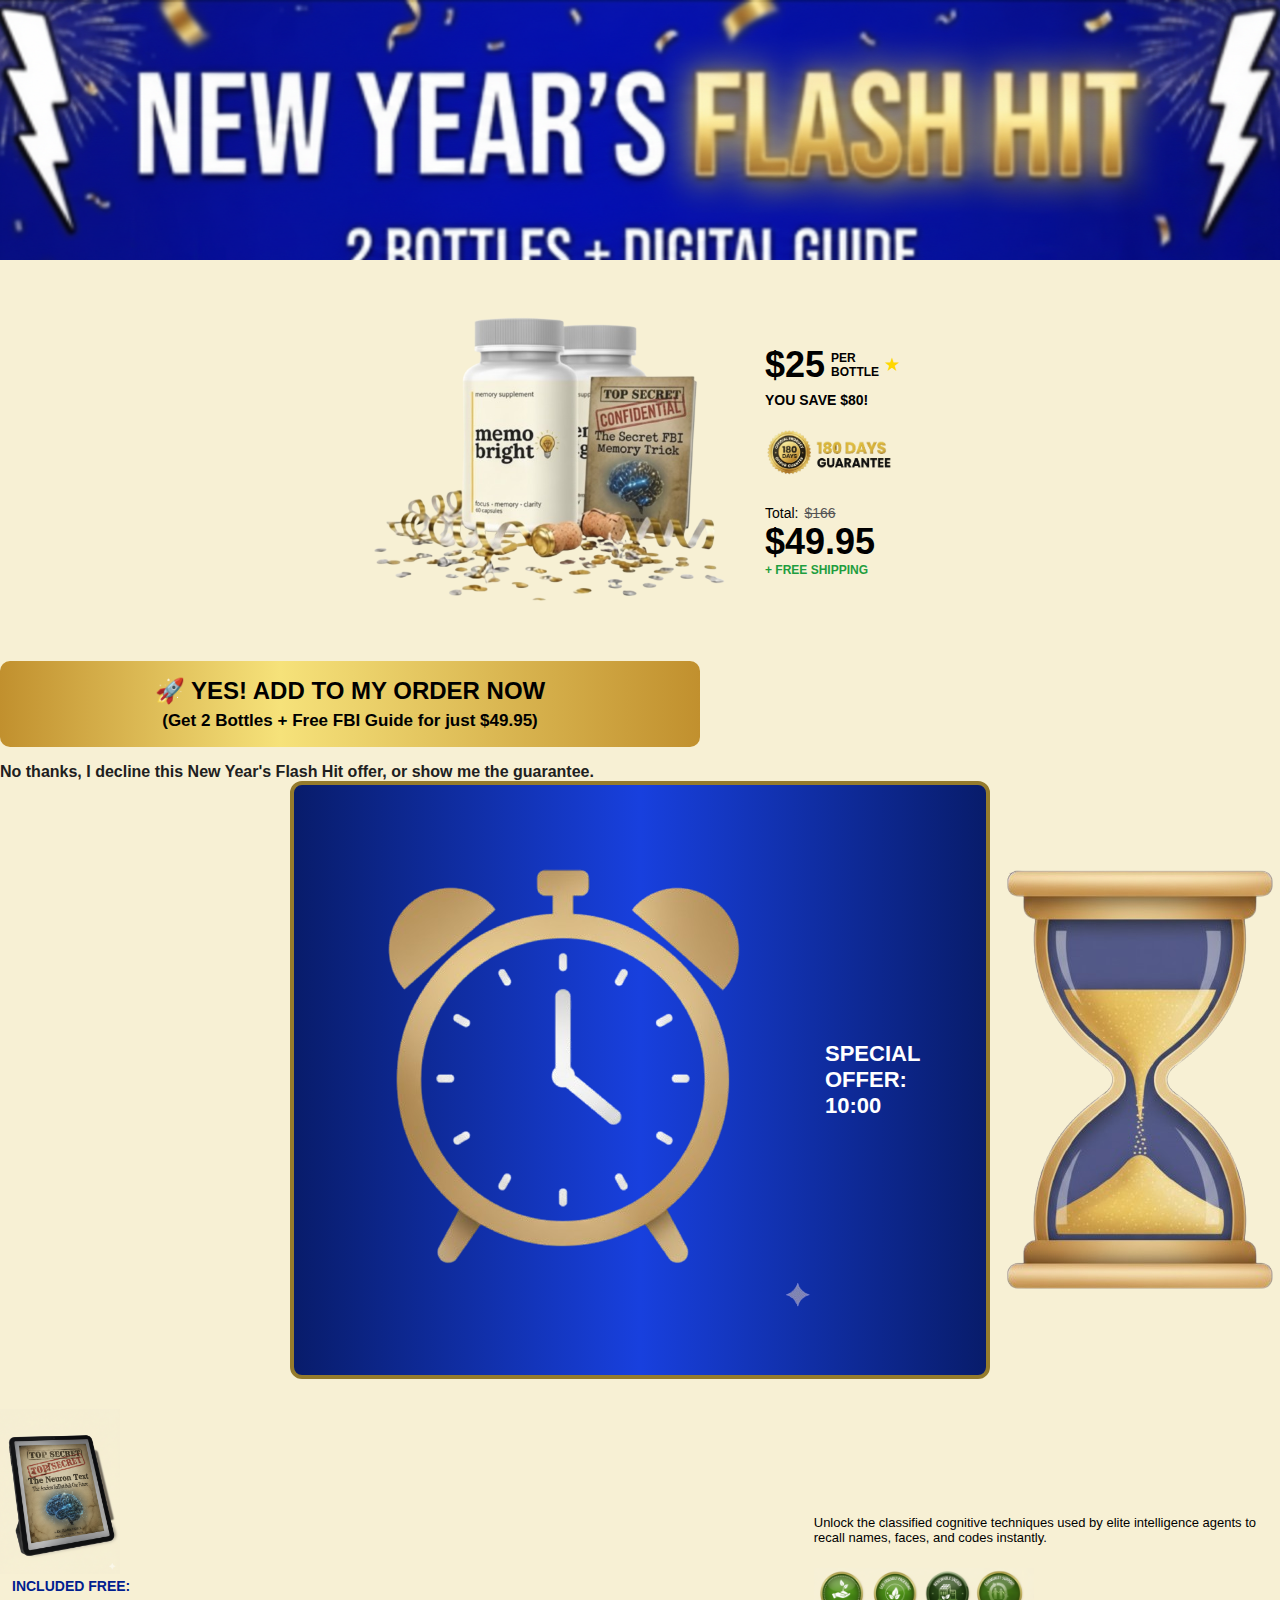
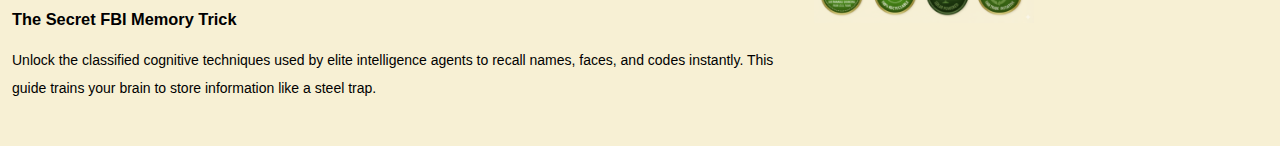
<file: downsell-1/index.html>
<!DOCTYPE html>
<html lang="en">
  <head>
    <meta charset="UTF-8" />
    <title>New Year's Flash Hit</title>
    <link rel="stylesheet" href="style.css" />
  </head>
  <body>
    <!-- HEADER -->
    <div class="hit-header">
      <img src="./assets/banner.png" alt="New Year’s Flash Hit Header" />
    </div>

    <!-- OFFER BOX -->
    <section class="offer-box">
      <div class="offer-content">
        <!-- PRODUTO -->
        <div class="offer-product">
          <img src="./assets/products.png" alt="Memo Bright Product" />
        </div>

        <!-- INFO -->
        <div class="offer-info">
          <div class="price-top">
            <span class="price-per">$25</span>
            <span class="per-text">PER<br />BOTTLE</span>
            <span class="star">★</span>
          </div>

          <div class="save-text">YOU SAVE $80!</div>

          <div class="guarantee">
            <img src="./assets/guarantee.png" alt="180 Days Guarantee" />
          </div>

          <div class="total">
            <span class="total-label">Total:</span>
            <span class="total-old">$166</span>
          </div>

          <div class="total-price">$49.95</div>

          <div class="shipping">+ FREE SHIPPING</div>
        </div>
      </div>
    </section>

    <button class="cta-button">
      🚀 YES! ADD TO MY ORDER NOW
      <span class="cta-subtext">
        (Get 2 Bottles + Free FBI Guide for just $49.95)
      </span>
    </button>

    <div class="cta-decline">
      <span>
        No thanks, I decline this New Year's Flash Hit offer, or show me the
        guarantee.
      </span>
    </div>

    <!-- TIMER BAR -->
    <section class="timer-bar">
      <img src="./assets/clock.png" alt="Clock" class="timer-icon left" />

      <span class="timer-text">
        SPECIAL OFFER: <span id="timer">10:00</span>
      </span>

      <img
        src="./assets/hourglass.png"
        alt="Hourglass"
        class="timer-icon right"
      />
    </section>

    <!-- GUIDE SECTION -->
    <section class="guide-section">
      <div class="guide-content">
        <!-- IMAGEM DO GUIA -->
        <div class="guide_leftcontainer">
          <div class="guide-left">
            <img
              src="./assets/guide.png"
              alt="Secret FBI Memory Trick"
              class="guide-image"
            />
          </div>

          <!-- TEXTO -->
          <div class="guide-text">
            <strong>INCLUDED FREE:</strong>
            <h3>The Secret FBI Memory Trick</h3>
            <p>
              Unlock the classified cognitive techniques used by elite
              intelligence agents to recall names, faces, and codes instantly.
              This guide trains your brain to store information like a steel
              trap.
            </p>
          </div>
        </div>

        <!-- BADGES -->
        <div class="badges-area">
          <p class="badges-text">
            Unlock the classified cognitive techniques used by elite
            intelligence agents to recall names, faces, and codes instantly.
          </p>

          <img src="./assets/badges.png" alt="Badges" class="badges-image" />
        </div>
      </div>
    </section>

    <script src="script.js"></script>
  </body>
</html>
</file>
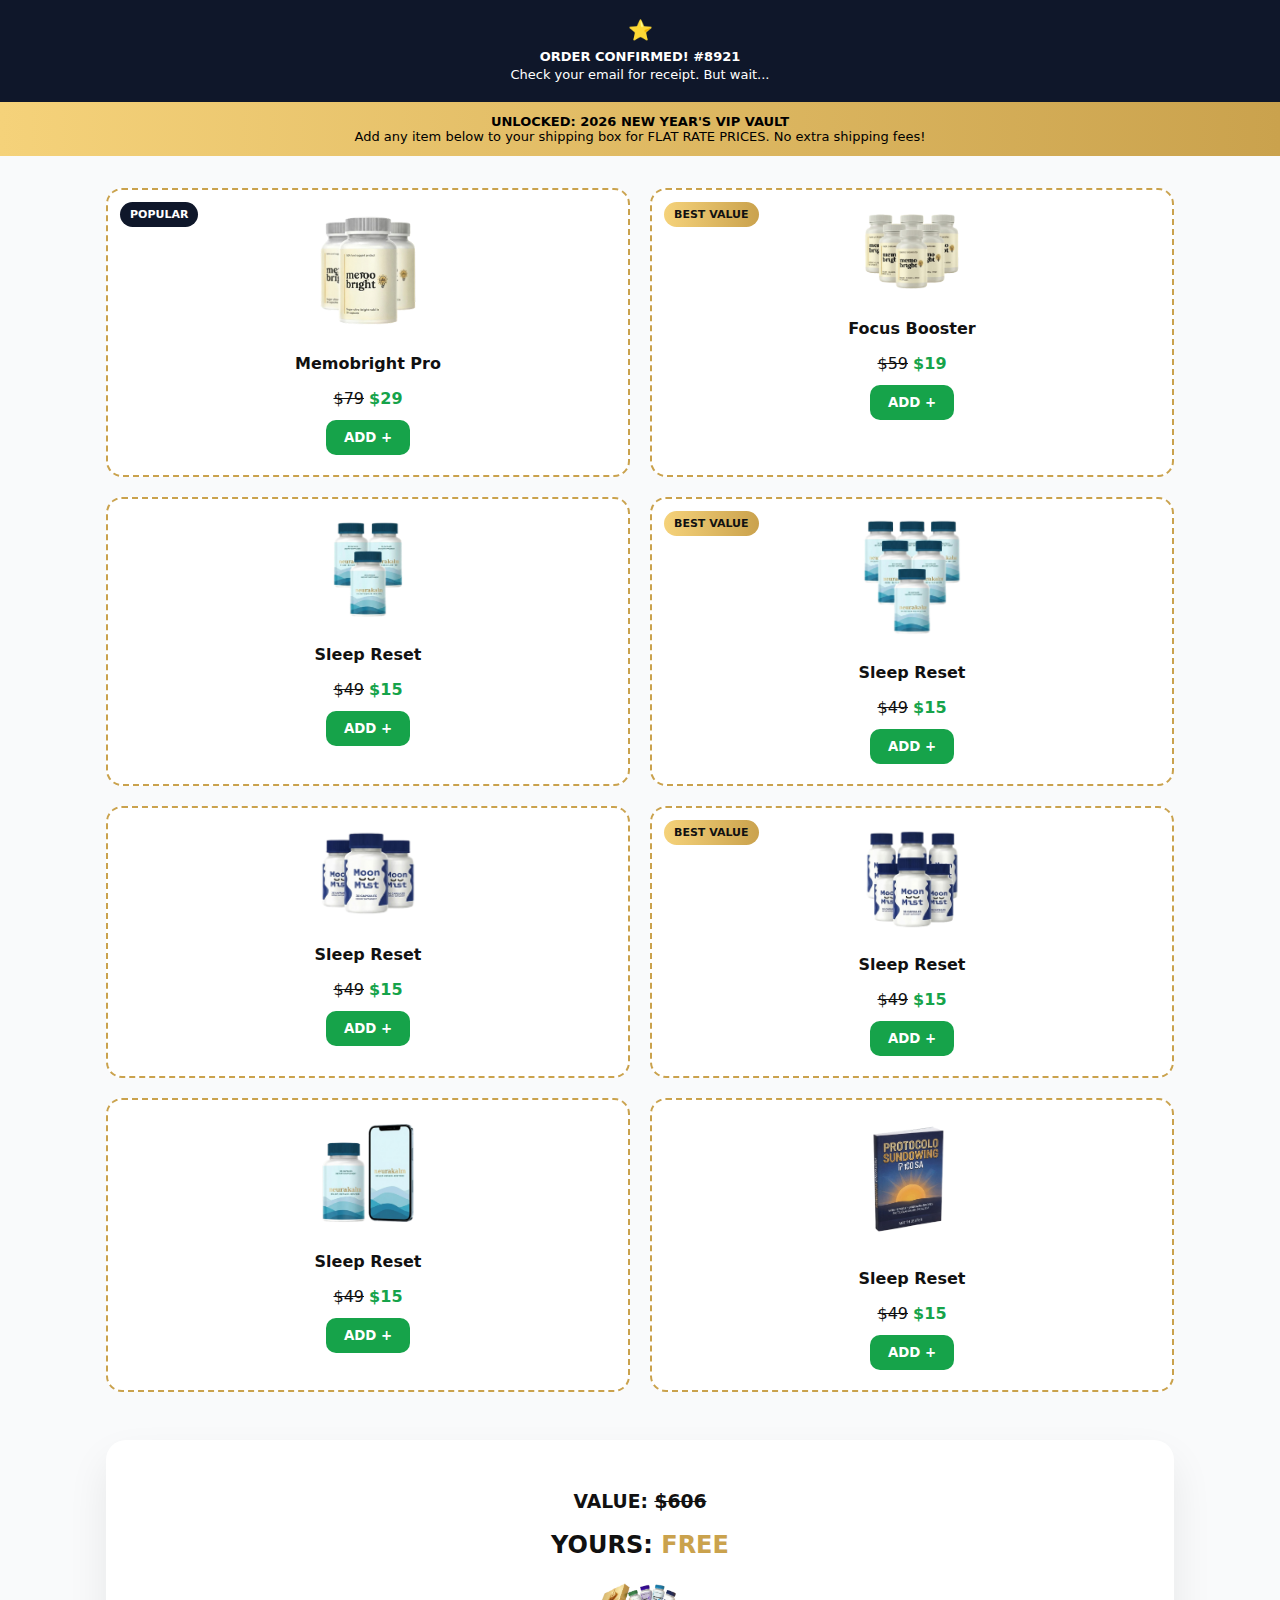
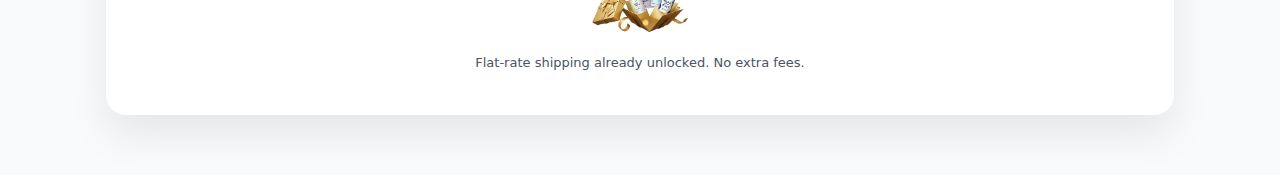
<file: downsell-3/index.html>
<!DOCTYPE html>
<html lang="en">
  <head>
    <meta charset="UTF-8" />
    <meta name="viewport" content="width=device-width, initial-scale=1.0" />
    <title>2026 New Year's VIP Vault</title>
    <link rel="stylesheet" href="styles.css" />
  </head>

  <body>
    <!-- HEADER -->
    <header class="header">
      <div class="header-top">
        <span class="icon">⭐</span>
        <div class="header-text">
          <strong>ORDER CONFIRMED! #8921</strong>
          <span>Check your email for receipt. But wait...</span>
        </div>
      </div>

      <div class="header-alert">
        <strong>UNLOCKED: 2026 NEW YEAR'S VIP VAULT</strong>
        <span>
          Add any item below to your shipping box for FLAT RATE PRICES. No extra
          shipping fees!
        </span>
      </div>
    </header>

    <!-- MAIN -->
    <main class="container">
      <!-- PRODUCT GRID -->
      <section class="grid">
        <!-- CARD -->
        <div class="product-card">
          <div class="badge blue">POPULAR</div>
          <img src="assets/memobright-3.png" alt="Product" />
          <h4>Memobright Pro</h4>
          <p class="price"><s>$79</s> <strong>$29</strong></p>
          <button class="add-btn">ADD +</button>
        </div>

        <div class="product-card">
          <div class="badge gold">BEST VALUE</div>
          <img src="assets/memobright-6.png" alt="Product" />
          <h4>Focus Booster</h4>
          <p class="price"><s>$59</s> <strong>$19</strong></p>
          <button class="add-btn">ADD +</button>
        </div>

        <div class="product-card">
          <img src="assets/neurakalm-3.png" alt="Product" />
          <h4>Sleep Reset</h4>
          <p class="price"><s>$49</s> <strong>$15</strong></p>
          <button class="add-btn">ADD +</button>
        </div>

        <div class="product-card">
          <div class="badge gold">BEST VALUE</div>
          <img src="assets/neurakalm-6.png" alt="Product" />
          <h4>Sleep Reset</h4>
          <p class="price"><s>$49</s> <strong>$15</strong></p>
          <button class="add-btn">ADD +</button>
        </div>

        <div class="product-card">
          <img src="./assets/moonmist-3.png" alt="Product" />
          <h4>Sleep Reset</h4>
          <p class="price"><s>$49</s> <strong>$15</strong></p>
          <button class="add-btn">ADD +</button>
        </div>

        <div class="product-card">
          <div class="badge gold">BEST VALUE</div>
          <img src="./assets/moonmist-6.png" alt="Product" />
          <h4>Sleep Reset</h4>
          <p class="price"><s>$49</s> <strong>$15</strong></p>
          <button class="add-btn">ADD +</button>
        </div>

        <div class="product-card">
          <img src="./assets/neurakalm_app.png" alt="Product" />
          <h4>Sleep Reset</h4>
          <p class="price"><s>$49</s> <strong>$15</strong></p>
          <button class="add-btn">ADD +</button>
        </div>

        <div class="product-card">
          <img src="./assets/protocol.png" alt="Product" />
          <h4>Sleep Reset</h4>
          <p class="price"><s>$49</s> <strong>$15</strong></p>
          <button class="add-btn">ADD +</button>
        </div>
      </section>

      <!-- VALUE BOX -->
      <section class="value-box">
        <h3>VALUE: <s>$606</s></h3>
        <h2>YOURS: <span>FREE</span></h2>

        <div class="value-products">
          <img src="./assets/box.png" alt="Kit" />
        </div>

        <p class="shipping-note">
          Flat-rate shipping already unlocked. No extra fees.
        </p>
      </section>
    </main>
  </body>
</html>
</file>
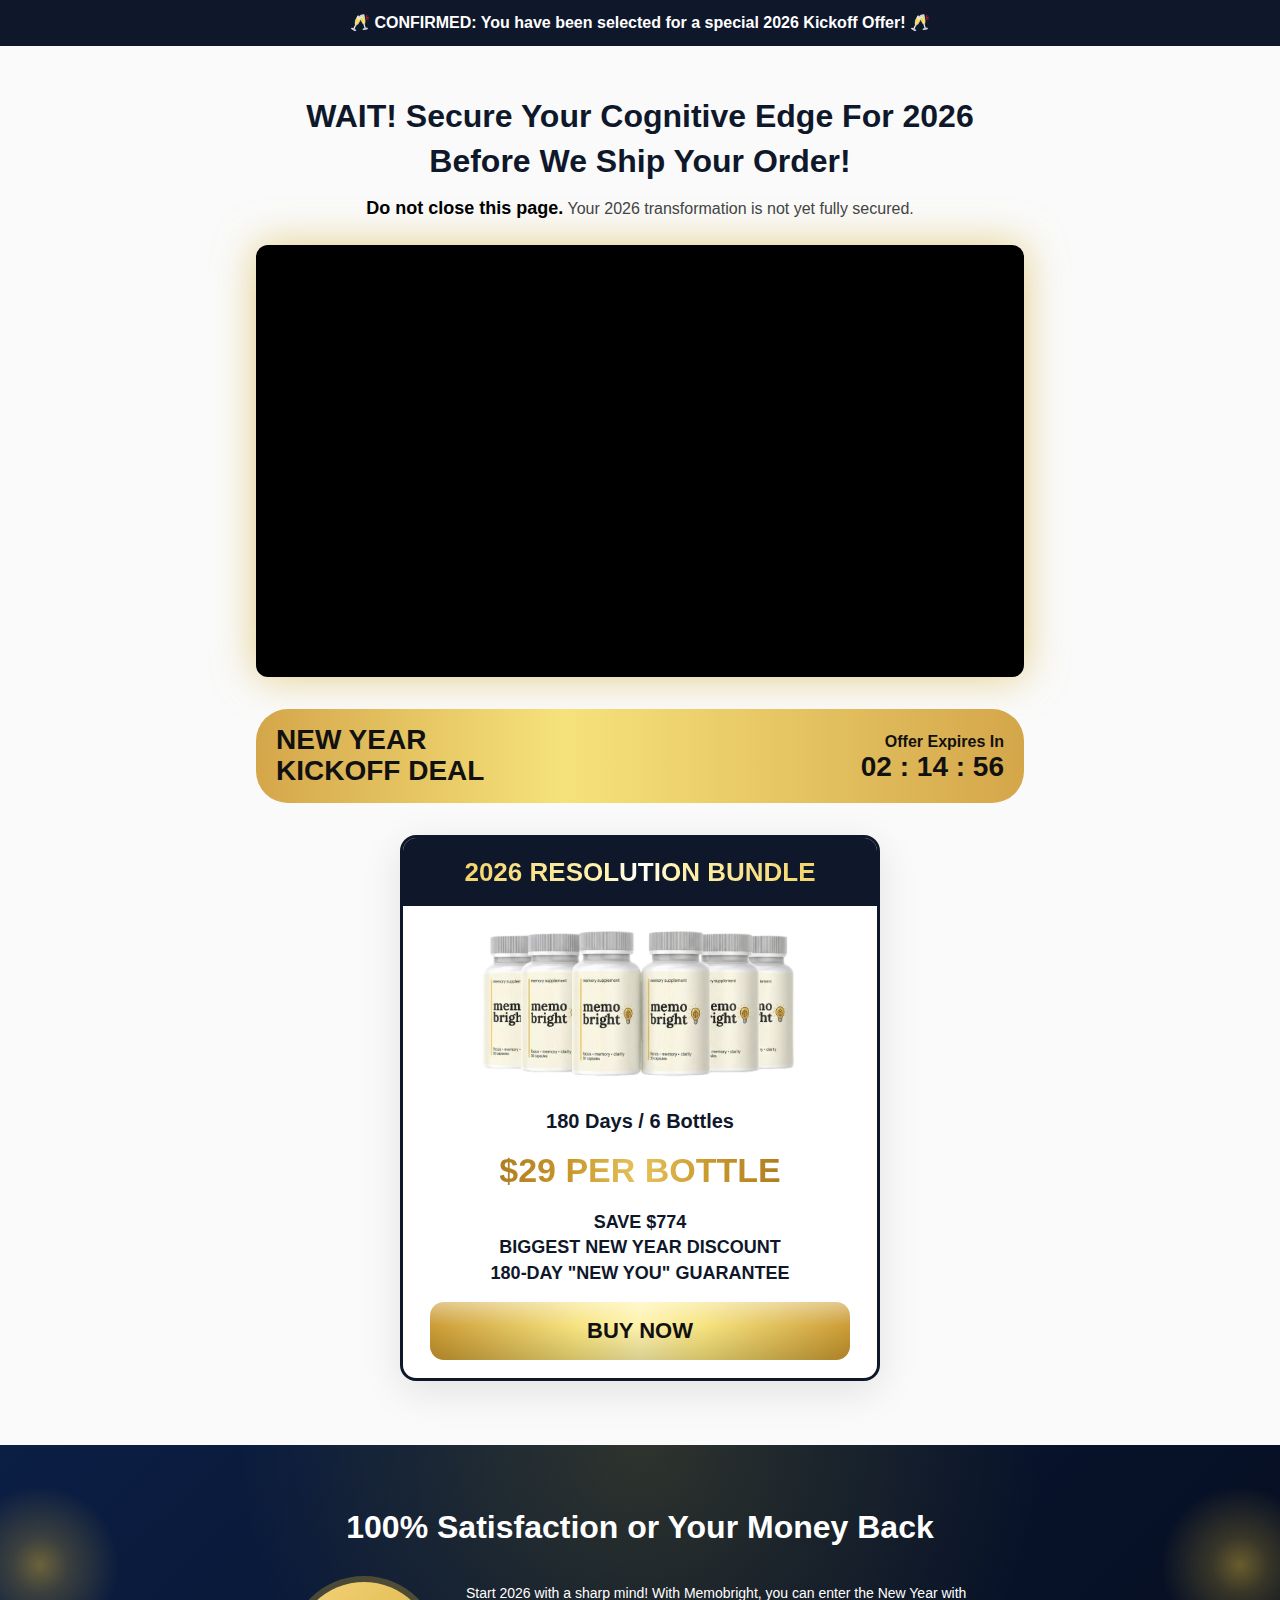
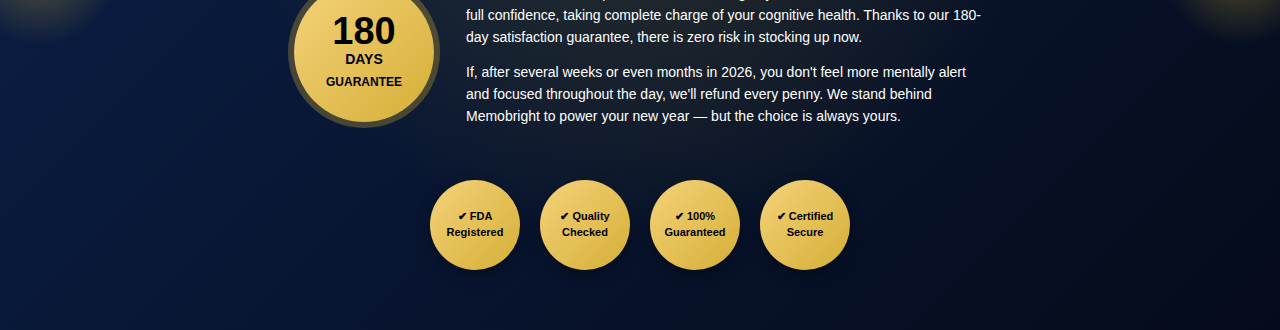
<file: upsell-1/index.html>
<!DOCTYPE html>
<html lang="en">
  <head>
    <meta charset="UTF-8" />
    <meta name="viewport" content="width=device-width, initial-scale=1.0" />
    <title>Special 2026 Kickoff Offer</title>

    <link rel="stylesheet" href="style.css" />
  </head>

  <body>
    <!-- TOP BAR -->
    <div class="top-bar">
      🥂 CONFIRMED: You have been selected for a special 2026 Kickoff Offer! 🥂
    </div>

    <div class="container">
      <!-- HERO -->
      <section class="hero">
        <h1>
          WAIT! Secure Your Cognitive Edge For 2026 Before We Ship Your Order!
        </h1>

        <p>
          <b>Do not close this page.</b> Your 2026 transformation is not yet
          fully secured.
        </p>

        <div class="video-box">
          <!-- VSL -->
        </div>
      </section>

      <!-- DEAL BANNER -->
      <div class="deal-banner">
        <div class="left">
          <span class="title">NEW YEAR<br />KICKOFF DEAL</span>
        </div>

        <div class="right">
          <span class="label">Offer Expires In</span>
          <span class="timer">02 : 14 : 56</span>
        </div>
      </div>

      <!-- OFFER CARD -->
      <div class="card">
        <div class="card-header">
          <span class="gold-text">2026 RESOLUTION BUNDLE</span>
        </div>

        <img src="./assets/6_bottles.png" class="product-img" alt="Product" />

        <div class="sub">180 Days / 6 Bottles</div>

        <div class="price">$29 PER BOTTLE</div>

        <ul class="benefits">
          <li><strong>SAVE $774</strong></li>
          <li>BIGGEST NEW YEAR DISCOUNT</li>
          <li>180-DAY "NEW YOU" GUARANTEE</li>
        </ul>

        <button class="cta">BUY NOW</button>
      </div>
    </div>

    <!-- FOOTER -->
    <section class="guarantee-section">
      <div class="firework left"></div>
      <div class="firework right"></div>

      <h2 class="guarantee-title">100% Satisfaction or Your Money Back</h2>

      <div class="guarantee-content">
        <div class="guarantee-badge">
          <span>180</span>
          <small>DAYS</small>
          <p>GUARANTEE</p>
        </div>

        <div class="guarantee-text">
          <p>
            Start 2026 with a sharp mind! With Memobright, you can enter the New
            Year with full confidence, taking complete charge of your cognitive
            health. Thanks to our 180-day satisfaction guarantee, there is zero
            risk in stocking up now.
          </p>

          <p>
            If, after several weeks or even months in 2026, you don't feel more
            mentally alert and focused throughout the day, we'll refund every
            penny. We stand behind Memobright to power your new year — but the
            choice is always yours.
          </p>
        </div>
      </div>

      <div class="guarantee-icons">
        <div class="icon">✔ FDA<br />Registered</div>
        <div class="icon">✔ Quality<br />Checked</div>
        <div class="icon">✔ 100%<br />Guaranteed</div>
        <div class="icon">✔ Certified<br />Secure</div>
      </div>
    </section>
  </body>
</html>
</file>
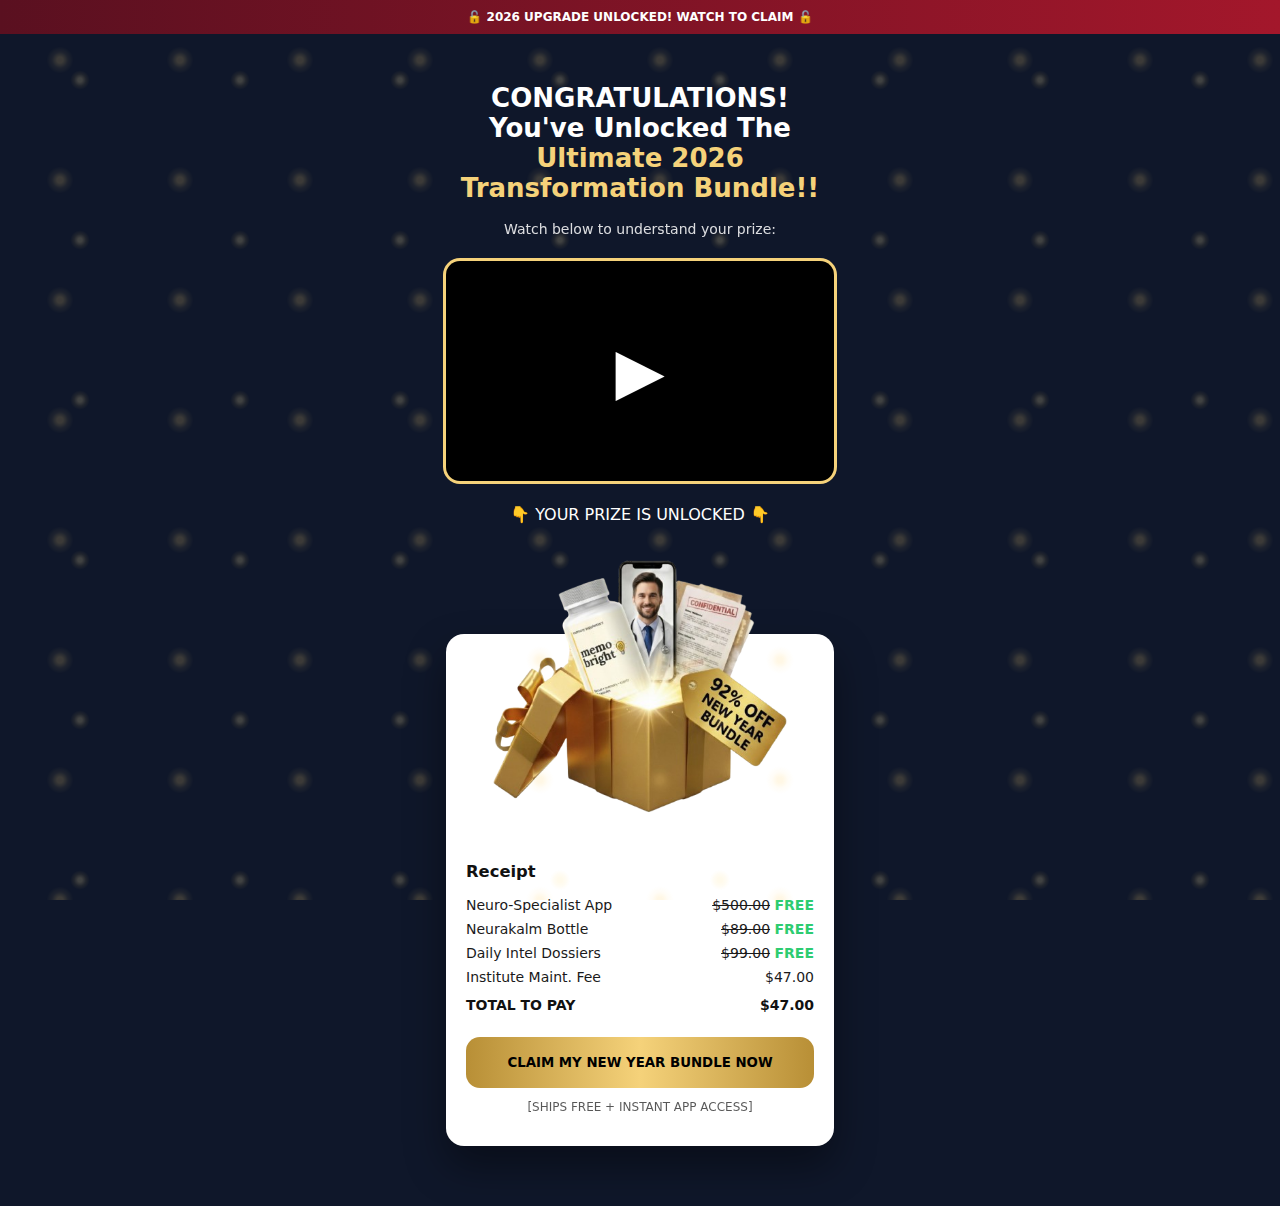
<file: upsell-2/index.html>
<!DOCTYPE html>
<html lang="en">
  <head>
    <meta charset="UTF-8" />
    <meta name="viewport" content="width=device-width, initial-scale=1.0" />
    <title>New Year VIP Access</title>
    <link rel="stylesheet" href="styles.css" />
  </head>

  <body>
    <div class="top-bar">🔓 2026 UPGRADE UNLOCKED! WATCH TO CLAIM 🔓</div>

    <div class="gold-confetti"></div>

    <main class="container">
      <h1>
        CONGRATULATIONS! <br />
        You've Unlocked The <span>Ultimate 2026 Transformation Bundle!!</span>
      </h1>

      <p class="subtitle">Watch below to understand your prize:</p>

      <div class="video-box" id="videoBox">
        <div class="play-icon">▶</div>
      </div>

      <p class="prize-label">👇 YOUR PRIZE IS UNLOCKED 👇</p>

      <section class="card">
        <div class="hero-image">
          <img
            src="assets/hero.png"
            alt="Ultimate 2026 Transformation Bundle - 92% OFF"
          />
        </div>

        <!-- RECEIPT -->
        <div class="receipt">
          <h3>Receipt</h3>

          <div class="item">
            <span>Neuro-Specialist App</span>
            <span><s>$500.00</s> <b class="free">FREE</b></span>
          </div>

          <div class="item">
            <span>Neurakalm Bottle</span>
            <span><s>$89.00</s> <b class="free">FREE</b></span>
          </div>

          <div class="item">
            <span>Daily Intel Dossiers</span>
            <span><s>$99.00</s> <b class="free">FREE</b></span>
          </div>

          <div class="item">
            <span>Institute Maint. Fee</span>
            <span>$47.00</span>
          </div>

          <div class="total">
            <span>TOTAL TO PAY</span>
            <span>$47.00</span>
          </div>
        </div>

        <button class="cta" id="ctaButton">CLAIM MY NEW YEAR BUNDLE NOW</button>

        <p class="small">[SHIPS FREE + INSTANT APP ACCESS]</p>
      </section>
    </main>

    <script src="script.js"></script>
  </body>
</html>
</file>
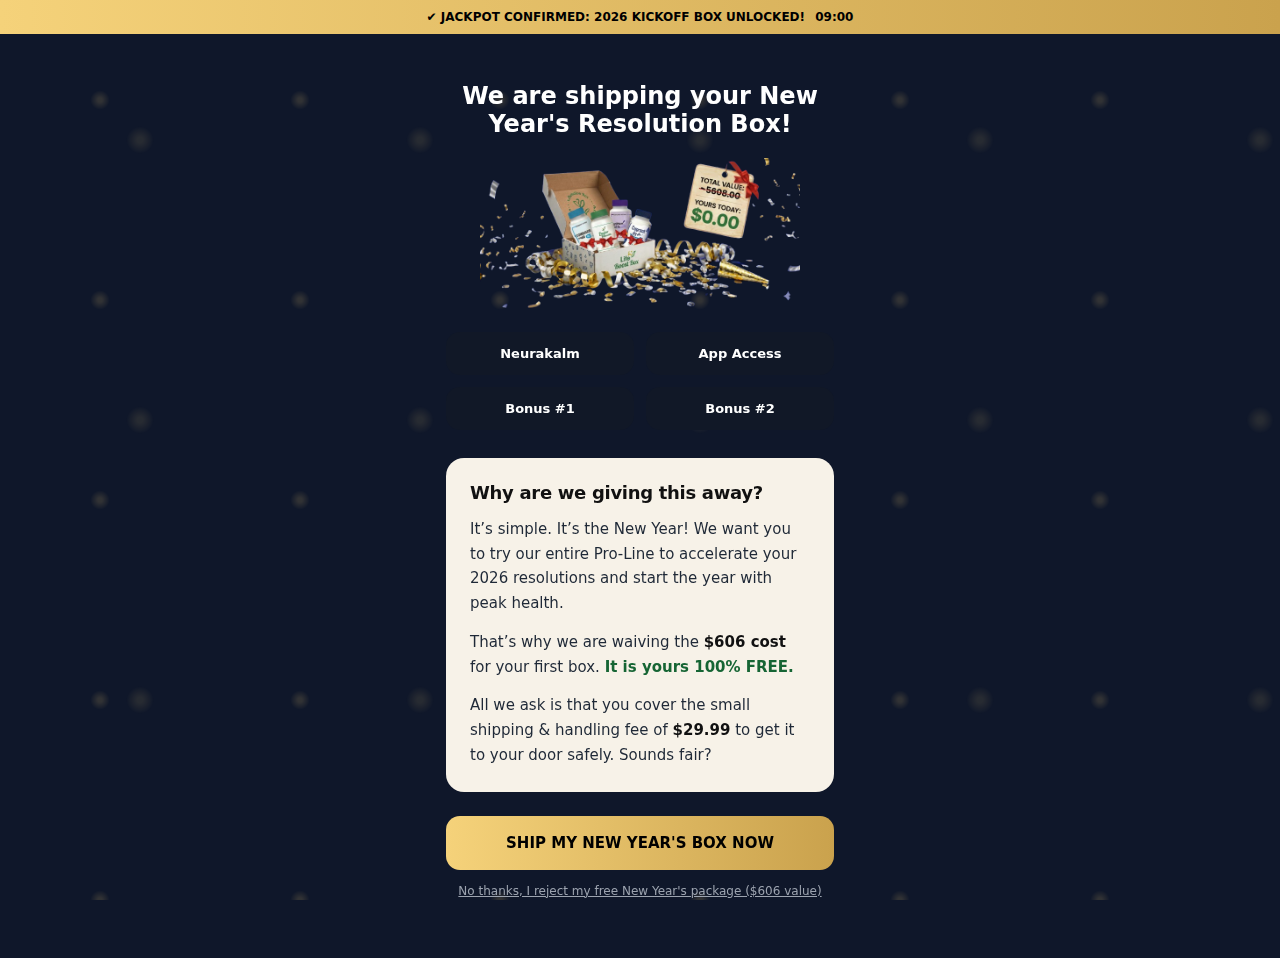
<file: upsell-3/index.html>
<!DOCTYPE html>
<html lang="en">
  <head>
    <meta charset="UTF-8" />
    <meta name="viewport" content="width=device-width, initial-scale=1.0" />
    <title>2026 Kickoff Box</title>
    <link rel="stylesheet" href="page.css" />
  </head>

  <body>
    <!-- TOP BAR -->
    <div class="top-bar">
      ✔ JACKPOT CONFIRMED: 2026 KICKOFF BOX UNLOCKED!
      <span class="timer" id="timer">09:00</span>
    </div>

    <!-- BACKGROUND -->
    <div class="bg-effects"></div>

    <main class="container">
      <!-- HEADLINE -->
      <h1 class="headline">We are shipping your New Year's Resolution Box!</h1>

      <!-- HERO IMAGE -->
      <div class="hero-image">
        <img src="./assets/image2.png" alt="2026 Kickoff Box" />
      </div>

      <!-- PRODUCT CARDS -->
      <section class="products">
        <div class="product-card">Neurakalm</div>
        <div class="product-card">App Access</div>
        <div class="product-card">Bonus #1</div>
        <div class="product-card">Bonus #2</div>
      </section>

      <!-- INFO BOX -->
      <section class="info-box">
        <h3 class="info-title">Why are we giving this away?</h3>

        <p class="info-text">
          It’s simple. It’s the New Year! We want you to try our entire Pro-Line
          to accelerate your 2026 resolutions and start the year with peak
          health.
        </p>

        <p class="info-text">
          That’s why we are waiving the
          <strong class="price">$606 cost</strong> for your first box.
          <strong class="free">It is yours 100% FREE.</strong>
        </p>

        <p class="info-text">
          All we ask is that you cover the small shipping & handling fee of
          <strong class="price">$29.99</strong> to get it to your door safely.
          Sounds fair?
        </p>
      </section>

      <!-- CTA -->
      <button class="cta">SHIP MY NEW YEAR'S BOX NOW</button>

      <!-- REJECT -->
      <a href="#" class="reject">
        No thanks, I reject my free New Year's package ($606 value)
      </a>
    </main>

    <script src="page.js"></script>
  </body>
</html>
</file>
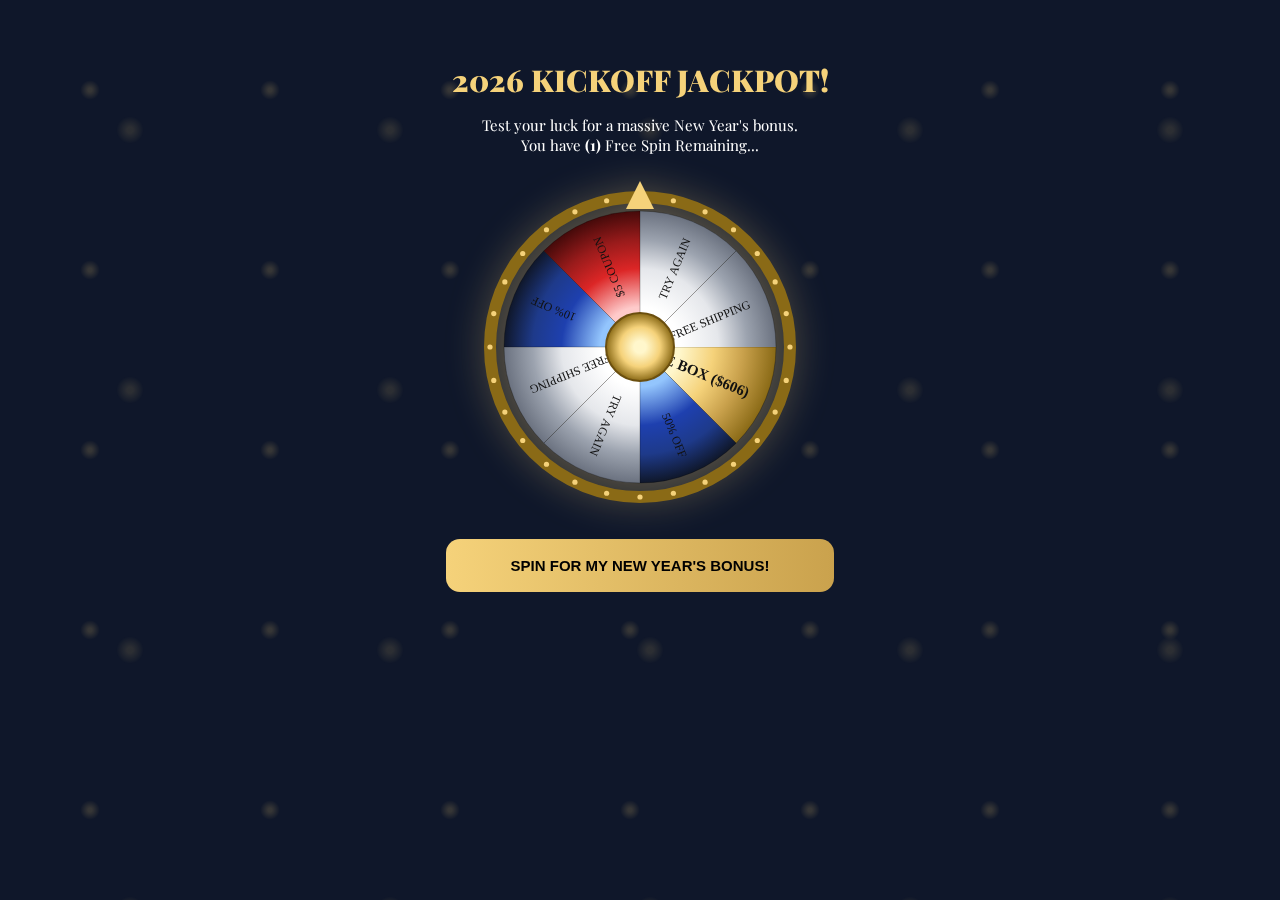
<file: upsell-3/spin.html>
<!DOCTYPE html>
<html lang="en">
  <head>
    <meta charset="UTF-8" />
    <meta name="viewport" content="width=device-width, initial-scale=1.0" />
    <title>2026 Kickoff Jackpot</title>
    <link rel="stylesheet" href="spin.css" />
  </head>

  <body>
    <!-- BACKGROUND EFFECTS -->
    <div class="bg-effects"></div>

    <main class="container">
      <h1 class="headline">2026 KICKOFF JACKPOT!</h1>

      <p class="subheadline">
        Test your luck for a massive New Year's bonus.<br />
        You have <strong>(1)</strong> Free Spin Remaining...
      </p>

      <!-- ROULETTE -->
      <div class="wheel-wrapper">
        <canvas id="wheelCanvas" width="320" height="320"></canvas>
        <div class="pointer"></div>
      </div>

      <!-- CTA -->
      <button id="spinBtn" class="cta">SPIN FOR MY NEW YEAR'S BONUS!</button>
    </main>

    <script src="spin.js"></script>
  </body>
</html>
</file>
<file: downsell-1/style.css>
* {
  box-sizing: border-box;
  font-family: Arial, sans-serif;
}

body {
  display: flex;
  flex-direction: column;
  margin: 0;
  background: #f7f0d4;
  color: #000;
}

/* CONTAINER PADRÃO */
.container {
  display: flex;
  justify-content: center;
  max-width: 700px;
  padding: 0 20px;
  margin: 0 auto;
}

/* HEADER */
.hit-header {
  width: 100%;
  max-height: 260px;
  overflow: hidden;
}

.hit-header img {
  width: 100%;
  height: 100%;
  object-fit: cover;
  display: block;
}

/* OFFER BOX */
.offer-box {
  padding: 40px 0;
  /* display: flex; */
}

.offer-content {
  display: flex;
  align-items: center;
  justify-content: center;
  gap: 40px;
}

.offer-product img {
  max-width: 360px;
  width: 100%;
}

.offer-info {
  display: flex;
  flex-direction: column;
}

.price-top {
  display: flex;
  align-items: center;
  gap: 6px;
  font-weight: bold;
}

.price-per {
  font-size: 36px;
}

.per-text {
  font-size: 12px;
}

.star {
  color: gold;
}

.save-text {
  margin-top: 6px;
  font-size: 14px;
  font-weight: bold;
}

.guarantee {
  margin: 14px 0;
}

.guarantee img {
  width: 150px;
}

.total {
  display: flex;
  gap: 6px;
  font-size: 14px;
}

.total-old {
  text-decoration: line-through;
  color: #555;
}

.total-price {
  font-size: 36px;
  font-weight: bold;
}

.shipping {
  font-size: 12px;
  font-weight: bold;
  color: #1e9e3e;
}

/* CTA */
.cta-section {
  display: flex;
  padding-bottom: 30px;
  flex-direction: column;
  align-items: center;
}

.cta-button {
  display: flex;
  flex-direction: column;
  width: 100%;
  max-width: 700px;
  gap: 6px;

  background: linear-gradient(90deg, #c1902e 0%, #f6e27a 40%, #c1902e 100%);
  border: none;
  border-radius: 10px;

  padding: 16px 20px;
  cursor: pointer;

  font-size: 24px;
  font-weight: 900;
  color: #000;
}

.cta-subtext {
  font-size: 17px;
}

.cta-decline {
  margin-top: 16px;
  font-size: 16px;
  font-weight: 900;
  color: #202020;
}

/* TIMER */
.timer-section {
  padding-bottom: 30px;
}

.timer-bar {
  width: 100%;
  align-self: center;

  max-width: 700px;
  padding: 12px 16px;
  display: flex;
  align-items: center;
  justify-content: space-between;

  background: linear-gradient(90deg, #081c6b, #1840de, #081c6b);
  border-radius: 12px;
  border: 4px solid #957b2d;

  color: #fff;
}

.timer-text {
  font-weight: 900;
  font-size: 22px;
}

/* GUIDE */
.guide-section {
  padding: 30px 0;
}

.guide-content {
  display: flex;
  align-items: center;
  gap: 30px;
}

.guide-leftcontainer {
  display: flex;
}

.guide-image {
  max-width: 120px;
}

.guide-text {
  font-size: 14px;
  margin-left: 12px;
}

.guide-text strong {
  color: #011e8f;
}

.guide-text p {
  line-height: 2;
}

.badges-area {
  display: flex;
  flex-direction: column;
  gap: 10px;
}

.badges-text {
  font-size: 13px;
}

.badges-image {
  width: 220px;
}
</file>
<file: downsell-3/styles.css>
:root {
  --blue: #0f172a;
  --gold1: #f5d27a;
  --gold2: #caa24d;
  --orange: #f59e0b;
}

* {
  box-sizing: border-box;
  font-family: system-ui, -apple-system, BlinkMacSystemFont, sans-serif;
}

body {
  margin: 0;
  background: #f9fafb;
  color: #111;
}

/* HEADER */
.header-top {
  background: var(--blue);
  color: #fff;
  display: flex;
  flex-direction: column;
  align-items: center;
  text-align: center;
  gap: 6px;
  padding: 18px 16px;
}

.header-top .icon {
  font-size: 20px;
}

.header-text {
  display: flex;
  flex-direction: column;
  font-size: 13px;
  line-height: 1.4;
}

.header-alert {
  background: linear-gradient(90deg, var(--gold1), var(--gold2));
  color: #000;
  text-align: center;
  padding: 12px;
  font-size: 13px;
}

.header-alert strong {
  display: block;
  font-weight: 900;
}

/* LAYOUT */
.container {
  max-width: 1100px;
  margin: auto;
  padding: 32px 16px 60px;
}

/* GRID */
.grid {
  display: grid;
  grid-template-columns: repeat(2, 1fr);
  gap: 20px;
}

/* PRODUCT CARD */
.product-card {
  background: #fff;
  border: 2px dashed var(--gold2);
  border-radius: 16px;
  padding: 20px;
  text-align: center;
  position: relative;
}

.product-card img {
  width: 100px;
  margin-bottom: 12px;
}

.product-card h4 {
  margin: 10px 0 6px;
}

.price {
  margin-bottom: 12px;
}

.price strong {
  color: #16a34a;
}

/* BADGES */
.badge {
  position: absolute;
  top: 12px;
  left: 12px;
  font-size: 11px;
  font-weight: 900;
  padding: 6px 10px;
  border-radius: 999px;
}

.badge.gold {
  background: linear-gradient(90deg, var(--gold1), var(--gold2));
}

.badge.blue {
  background: var(--blue);
  color: #fff;
}

/* CTA */
.add-btn {
  background: #16a34a;
  color: #fff;
  border: none;
  padding: 10px 18px;
  border-radius: 10px;
  font-weight: 900;
  cursor: pointer;
}

/* VALUE BOX */
.value-box {
  margin-top: 48px;
  background: #fff;
  border-radius: 20px;
  padding: 32px;
  text-align: center;
  box-shadow: 0 20px 40px rgba(0, 0, 0, 0.08);
}

.value-box h2 span {
  color: var(--gold2);
}

.value-products {
  display: flex;
  justify-content: center;
  gap: 16px;
  margin: 20px 0;
}

.value-products img {
  max-width: 100px;
}

.shipping-note {
  font-size: 13px;
  color: #4b5563;
}
</file>
<file: upsell-1/style.css>
:root {
  --blue: #0f172a;
  --gold1: #d4af37;
  --gold2: #f2c94c;
  --bg: #fafafa;
  --text: #0f172a;
}

* {
  box-sizing: border-box;
  margin: 0;
  padding: 0;
  font-family: Inter, Arial, sans-serif;
}

body {
  background: var(--bg);
  color: var(--text);
  line-height: 1.4;
}

/* TOP BAR */
.top-bar {
  background: var(--blue);
  color: #fff;
  text-align: center;
  padding: 12px;
  font-weight: 700;
  font-size: 16px;
}

/* CONTAINER */
.container {
  max-width: 800px;
  margin: 0 auto;
  padding: 24px 16px 64px;
}

/* HERO */
.hero {
  text-align: center;
  margin-top: 24px;
}

.hero h1 {
  font-size: 32px;
  font-weight: 900;
  margin-bottom: 12px;
}

.hero p {
  font-size: 16px;
  color: #444;
  margin-bottom: 24px;
}

.hero b {
  color: #000;
  font-size: 18px;
}

.video-box {
  margin: 0 auto 32px;
  aspect-ratio: 16 / 9;
  background: #000;
  border-radius: 12px;
  box-shadow: 0 0 40px rgba(212, 175, 55, 0.6);
}

/* DEAL BANNER */
.deal-banner {
  width: 100%;

  display: flex;
  align-items: center;
  justify-content: space-between;
  gap: 16px;

  padding: 16px 20px;
  margin-bottom: 32px;

  border-radius: 32px;

  background: linear-gradient(90deg, #d4a64a 0%, #f6e27a 40%, #d4a64a 100%);

  color: #111;
}

.left {
  display: flex;
  flex-direction: column;
  line-height: 1.1;
}

.title {
  font-size: 28px;
  font-weight: 800;
}

.right {
  display: flex;
  flex-direction: column;
  align-items: flex-end;
}

.label {
  font-size: 16px;
  font-weight: 600;
}

.timer {
  font-size: 28px;
  font-weight: 900;
  line-height: 1;
}

@media (max-width: 600px) {
  .title,
  .timer {
    font-size: 20px;
  }

  .deal-banner {
    padding: 8px 12px;
  }
}

@media (max-width: 360px) {
  .timer,
  .title {
    font-size: 16px;
  }
}

/* CARD */
.card {
  background: #fff;
  border-radius: 16px;
  box-shadow: 0 10px 40px rgba(0, 0, 0, 0.1);
  max-width: 480px;
  margin: 0 auto;
  text-align: center;

  border: 3px solid var(--blue);
  overflow: hidden;
}

.card-header {
  background: var(--blue);
  padding: 16px;
  margin-bottom: 16px;
}

/* GOLD TEXT */
.gold-text {
  font-size: 26px;
  font-weight: 700;
  background: linear-gradient(
    90deg,
    #f3d46b,
    #fff4b0 40%,
    #ffffff 50%,
    #fff4b0 60%,
    #f3d46b
  );
  -webkit-background-clip: text;
  -webkit-text-fill-color: transparent;
}

/* PRODUCT */
.product-img {
  width: 100%;
  max-width: 320px;
  margin: 0 auto 16px;
}

.sub {
  font-weight: 800;
  margin-bottom: 8px;
  font-size: 20px;
}

.price {
  font-size: 34px;
  font-weight: 900;
  margin: 12px 0;
  background: linear-gradient(
    90deg,
    #8a5a12,
    #c9972c 35%,
    #e6c35c 50%,
    #c9972c 65%,
    #8a5a12
  );
  -webkit-background-clip: text;
  -webkit-text-fill-color: transparent;
}

.benefits {
  list-style: none;
  margin: 16px 0;
}

.benefits li {
  font-weight: 600;
  font-size: 18px;
}

/* CTA */
.cta {
  width: calc(100% - 32px);
  max-width: 420px;
  margin: 0 auto 18px;
  padding: 16px;

  border-radius: 14px;
  border: none;

  background: linear-gradient(
      to bottom,
      rgba(255, 255, 255, 0.45),
      rgba(255, 255, 255, 0.05) 40%,
      rgba(0, 0, 0, 0.15)
    ),
    linear-gradient(
      90deg,
      #c9972c,
      #f6e27a 35%,
      #fff2a8 50%,
      #f6e27a 65%,
      #c9972c
    );

  font-size: 22px;
  font-weight: 900;
  color: #111;
  cursor: pointer;
}

.cta:hover {
  filter: brightness(1.05);
}

/* FOOTER */
.footer {
  display: flex;
  justify-content: center;
}

.footer img {
  width: 100%;
  max-width: 960px;
  margin: 40px auto 0;
}

/* ================= GUARANTEE SECTION ================= */
.guarantee-section {
  position: relative;
  padding: 60px 16px;
  background: radial-gradient(
      circle at top,
      rgba(255, 215, 0, 0.15),
      transparent 50%
    ),
    linear-gradient(135deg, #0b1e44, #050b1a);
  color: #ffffff;
  text-align: center;
  overflow: hidden;
}

/* fogos simulados */
.firework {
  position: absolute;
  top: 40px;
  width: 160px;
  height: 160px;
  border-radius: 50%;
  background: radial-gradient(
    circle,
    rgba(212, 175, 55, 0.8) 0%,
    rgba(212, 175, 55, 0.4) 25%,
    transparent 70%
  );
  opacity: 0.6;
}

.firework.left {
  left: -40px;
}

.firework.right {
  right: -40px;
}

/* título */
.guarantee-title {
  font-size: 32px;
  font-weight: 900;
  margin-bottom: 32px;
}

/* conteúdo */
.guarantee-content {
  max-width: 900px;
  margin: 0 auto 40px;
  display: flex;
  gap: 32px;
  align-items: flex-start;
  justify-content: center;
  flex-wrap: wrap;
}

/* selo 180 dias */
.guarantee-badge {
  width: 140px;
  height: 140px;
  border-radius: 50%;
  background: linear-gradient(135deg, #f5d27a, #d4af37);
  color: #000;
  display: flex;
  flex-direction: column;
  align-items: center;
  justify-content: center;
  font-weight: 900;
  box-shadow: 0 0 0 6px rgba(212, 175, 55, 0.3);
}

.guarantee-badge span {
  font-size: 38px;
  line-height: 1;
}

.guarantee-badge small {
  font-size: 14px;
}

.guarantee-badge p {
  font-size: 12px;
  margin: 4px 0 0;
}

/* texto */
.guarantee-text {
  max-width: 520px;
  font-size: 14px;
  line-height: 1.6;
  text-align: left;
}

.guarantee-text p {
  margin-bottom: 12px;
}

/* ícones inferiores */
.guarantee-icons {
  display: flex;
  justify-content: center;
  gap: 20px;
  flex-wrap: wrap;
}

.guarantee-icons .icon {
  background: linear-gradient(135deg, #f5d27a, #d4af37);
  color: #000;
  border-radius: 50%;
  width: 90px;
  height: 90px;
  font-size: 11px;
  font-weight: 900;
  display: flex;
  align-items: center;
  justify-content: center;
  text-align: center;
  box-shadow: 0 6px 16px rgba(0, 0, 0, 0.3);
}

/* mobile */
@media (max-width: 768px) {
  .guarantee-content {
    text-align: center;
  }

  .guarantee-text {
    text-align: center;
  }

  .guarantee-title {
    font-size: 24px;
  }
}
</file>
<file: upsell-2/styles.css>
:root {
  --blue: #0f172a;
  --gold1: #f5d27a;
  --gold2: rgb(184, 143, 54);
  --gold-dark: #9b7619;
}

* {
  box-sizing: border-box;
  font-family: system-ui, -apple-system, BlinkMacSystemFont, sans-serif;
}

body {
  margin: 0;
  background: var(--blue);
  color: #fff;
  min-height: 100vh;
}

/* TOP BAR */
.top-bar {
  background: linear-gradient(90deg, #5a1020, #a3172b);
  text-align: center;
  font-weight: 900;
  font-size: 12px;
  padding: 10px;
}

/* GOLD CONFETTI */
.gold-confetti {
  position: fixed;
  inset: 0;
  pointer-events: none;

  background-image: radial-gradient(
      circle,
      rgba(255, 230, 160, 0.95) 2px,
      rgba(255, 215, 100, 0.35) 6px,
      transparent 10px
    ),
    radial-gradient(
      circle,
      rgba(255, 215, 120, 0.85) 3px,
      rgba(255, 215, 120, 0.3) 8px,
      transparent 14px
    );

  background-size: 160px 160px, 120px 120px;
  opacity: 0.22;

  animation: confettiMove 40s linear infinite;
}

@keyframes confettiMove {
  from {
    background-position-y: 0;
  }
  to {
    background-position-y: 100vh;
  }
}

/* LAYOUT */
.container {
  max-width: 420px;
  margin: auto;
  padding: 32px 16px 60px;
  text-align: center;
}

h1 {
  font-size: 26px;
  font-weight: 900;
}

h1 span {
  color: var(--gold1);
}

.subtitle {
  font-size: 14px;
  opacity: 0.85;
}

/* VIDEO */
.video-box {
  height: 220px;
  background: #000;
  border-radius: 14px;
  margin: 24px 0;
  position: relative;
  box-shadow: 0 0 0 3px var(--gold1);
  cursor: pointer;
}

.play-icon {
  position: absolute;
  inset: 0;
  display: grid;
  place-items: center;
  font-size: 64px;
}

/* HERO */
.hero {
  position: relative;
  margin-bottom: 24px;
}

.glow {
  position: absolute;
  inset: -30px;
  background: radial-gradient(
    circle,
    rgba(245, 210, 122, 0.5),
    transparent 70%
  );
  filter: blur(20px);
}

.box {
  width: 120px;
  height: 80px;
  margin: auto;
  background: linear-gradient(180deg, var(--gold1), var(--gold2));
  border-radius: 8px;
  position: relative;
  z-index: 2;
}

.seal {
  margin-top: 12px;
  display: inline-block;
  background: radial-gradient(circle, var(--gold1), var(--gold2));
  color: #000;
  font-weight: 900;
  font-size: 12px;
  padding: 10px;
  border-radius: 50%;
}

/* CARD */
.card {
  background: #fff;
  color: #111;
  border-radius: 18px;
  padding: 20px;
  box-shadow: 0 20px 40px rgba(0, 0, 0, 0.4);
  margin-top: 110px;
}

.hero-image {
  display: flex;
  justify-content: center;
  z-index: 2;
  margin-top: -150px;
}

.hero-image img {
  width: 100%;
  max-width: 320px;
}

/* RECEIPT */
.receipt {
  text-align: left;
  margin-top: -20px;
  font-size: 14px;
}

.item,
.total {
  display: flex;
  justify-content: space-between;
  margin: 8px 0;
}

.item span {
  color: #1a1a1a;
}

.free {
  color: #2ecc71;
}

.total {
  font-weight: 900;
  margin-top: 12px;
}

/* CTA */
.cta {
  width: 100%;
  margin-top: 16px;
  padding: 18px;
  border-radius: 14px;
  border: none;
  background: linear-gradient(90deg, var(--gold2), var(--gold1), var(--gold2));
  font-weight: 900;
  cursor: pointer;
  color: #000;
}

.small {
  font-size: 12px;
  opacity: 0.7;
}
</file>
<file: upsell-3/page.css>
:root {
  --blue: #0f172a;
  --gold1: #f5d27a;
  --gold2: #caa24d;
  --beige: #f7f2e8;
}

* {
  box-sizing: border-box;
  font-family: system-ui, -apple-system, BlinkMacSystemFont, sans-serif;
}

body {
  margin: 0;
  background: var(--blue);
  color: #fff;
}

/* TOP BAR */
.top-bar {
  background: linear-gradient(90deg, var(--gold1), var(--gold2));
  color: #000;
  font-weight: 900;
  font-size: 12px;
  text-align: center;
  padding: 10px;
}

.timer {
  margin-left: 6px;
}

/* BACKGROUND EFFECT */
.bg-effects {
  position: fixed;
  inset: 0;
  pointer-events: none;
  background-image: radial-gradient(
      circle,
      rgba(255, 215, 120, 0.8) 2px,
      transparent 10px
    ),
    radial-gradient(circle, rgba(245, 210, 122, 0.6) 3px, transparent 14px);
  background-size: 200px 200px, 280px 280px;
  opacity: 0.18;
}

/* LAYOUT */
.container {
  max-width: 420px;
  margin: auto;
  padding: 32px 16px 60px;
  text-align: center;
  position: relative;
  z-index: 2;
}

.headline {
  font-size: 24px;
  font-weight: 900;
  margin-bottom: 20px;
}

/* HERO IMAGE */
.hero-image {
  margin-bottom: 24px;
}

.hero-image img {
  width: 100%;
  max-width: 320px;
  display: block;
  margin: auto;
}

/* PRODUCTS */
.products {
  display: grid;
  grid-template-columns: 1fr 1fr;
  gap: 12px;
  margin-bottom: 28px;
}

.product-card {
  background: #111827;
  border-radius: 14px;
  padding: 14px;
  font-weight: 700;
  font-size: 13px;
}

/* INFO BOX */
.info-box {
  background: var(--beige);
  color: #111;
  border-radius: 18px;
  padding: 24px;
  margin-bottom: 24px;
  text-align: left;
}

/* TÍTULO */
.info-title {
  font-size: 18px;
  font-weight: 900;
  letter-spacing: -0.3px;
  margin: 0 0 14px;
}

/* TEXTO */
.info-text {
  font-size: 15px;
  line-height: 1.65;
  margin: 0 0 14px;
  color: #1f2937;
}

/* VALORES */
.info-text .price {
  font-weight: 900;
  color: #111;
}

/* DESTAQUE FREE */
.info-text .free {
  font-weight: 900;
  color: #166534; /* verde escuro premium */
}

/* ÚLTIMO PARÁGRAFO */
.info-text:last-child {
  margin-bottom: 0;
}

/* CTA */
.cta {
  width: 100%;
  padding: 18px;
  border-radius: 14px;
  border: none;
  background: linear-gradient(90deg, var(--gold1), var(--gold2));
  color: #000;
  font-weight: 900;
  font-size: 15px;
  cursor: pointer;
  margin-bottom: 14px;
}

/* REJECT */
.reject {
  display: block;
  font-size: 12px;
  color: #9ca3af;
  text-decoration: underline;
}
</file>
<file: upsell-3/spin.css>
@import url("https://fonts.googleapis.com/css2?family=Playfair+Display:wght@700;900&display=swap");

:root {
  --blue: #0f172a;
  --gold1: #f5d27a;
  --gold2: #caa24d;
}

* {
  box-sizing: border-box;
}

body {
  margin: 0;
  background: var(--blue);
  color: #fff;
  min-height: 100vh;
  font-family: "Playfair Display", serif;
}

/* BACKGROUND */
.bg-effects {
  position: fixed;
  inset: 0;
  z-index: 0;
  background-image: radial-gradient(
      circle,
      rgba(255, 215, 120, 0.9) 2px,
      transparent 10px
    ),
    radial-gradient(circle, rgba(245, 210, 122, 0.7) 3px, transparent 14px);
  background-size: 180px 180px, 260px 260px;
  opacity: 0.18;
}

/* LAYOUT */
.container {
  position: relative;
  z-index: 2;
  max-width: 420px;
  margin: auto;
  padding: 40px 16px 60px;
  text-align: center;
}

.headline {
  font-size: 30px;
  font-weight: 900;
  color: var(--gold1);
  margin-bottom: 10px;
}

.subheadline {
  font-size: 15px;
  margin-bottom: 32px;
}

/* WHEEL */
.wheel-wrapper {
  position: relative;
  width: 320px;
  height: 320px;
  margin: 0 auto 32px;
  filter: drop-shadow(0 0 18px rgba(245, 210, 122, 0.35));
}

#wheelCanvas {
  display: block;
  margin: auto;
}

/* POINTER */
.pointer {
  position: absolute;
  top: -6px;
  left: 50%;
  transform: translateX(-50%);
  width: 0;
  height: 0;
  border-left: 14px solid transparent;
  border-right: 14px solid transparent;
  border-bottom: 28px solid var(--gold1);
}

/* CTA */
.cta {
  width: 100%;
  padding: 18px;
  border-radius: 14px;
  border: none;
  background: linear-gradient(90deg, var(--gold1), var(--gold2));
  color: #000;
  font-weight: 900;
  font-size: 15px;
  cursor: pointer;
}
</file>
